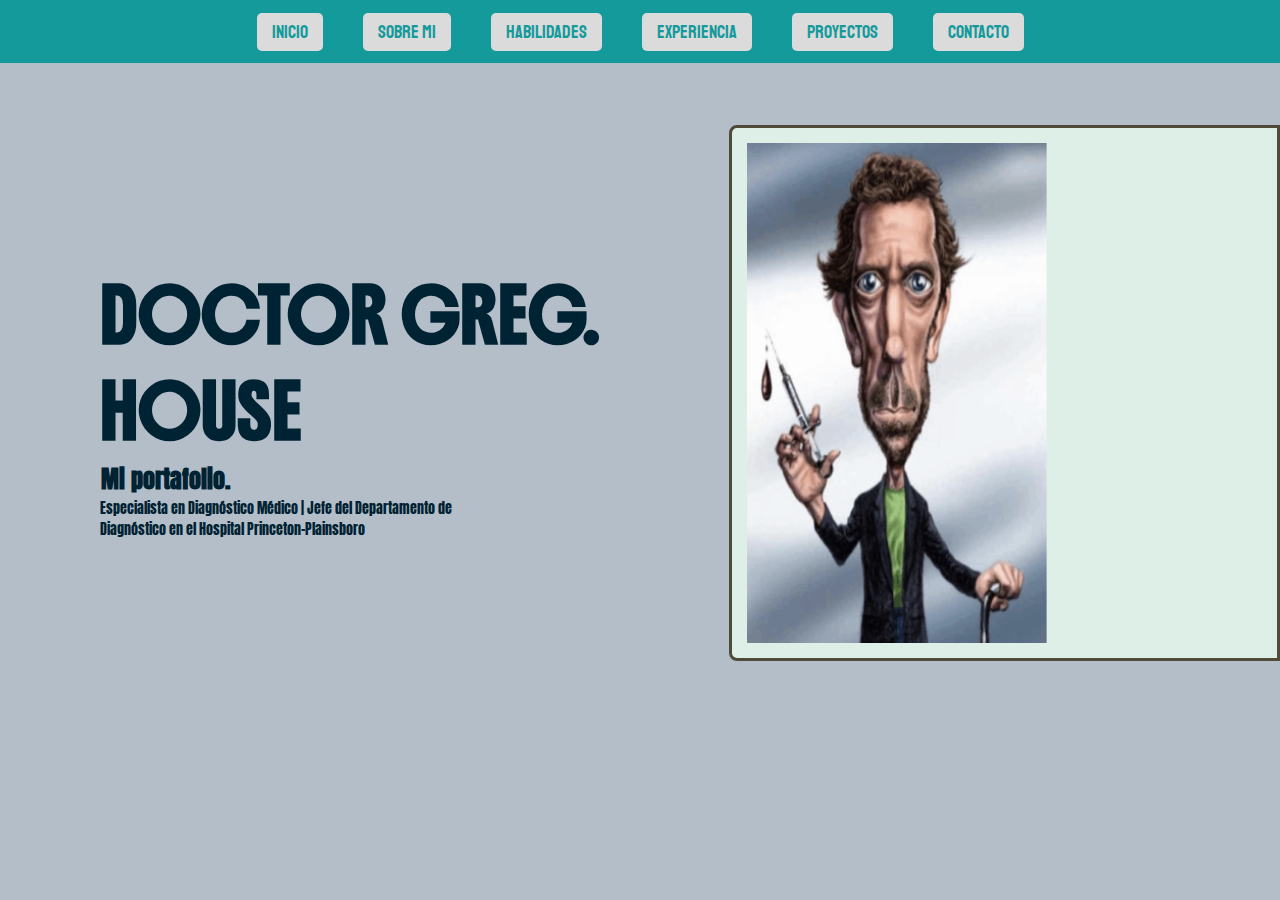
<file: index.html>
<!DOCTYPE html>
<html>

<head>
    <link rel="preconnect" href="https://fonts.googleapis.com">
    <link rel="preconnect" href="https://fonts.gstatic.com" crossorigin>
    <link href="https://fonts.googleapis.com/css2?family=Anton&family=Big+Shoulders:opsz,wght@10..72,100..900&family=Boldonse&family=Staatliches&display=swap" rel="stylesheet">

    <meta charset="UTF-8">
    <meta name="viewport" content="width=device-width, initial-scale=1.0">
    <link rel="stylesheet" href="stylesheets/style.css">
    <link rel="stylesheet" href="stylesheets/barranav.css">
    <title>Dr. House</title>
</head>

<body>
    <section class="top">
        <nav>
            <ul>
                <li><a href="index.html">Inicio</a></li>
                <li><a href="sobremi.html">Sobre mi</a></li>
                <li><a href="habilidades.html">Habilidades</a></li>
                <li><a href="exp.html">Experiencia</a></li>
                <li><a href="proyectos.html">Proyectos</a></li>
                <li><a href="contact.html">Contacto</a></li>
            </ul>
        </nav>
        <section class="portada">
            <header>
                <section class="infoport">
                    <h1 class="title">
                        Doctor Greg. House
                    </h1>
                    <h2 class="subtitle">
                        Mi portafolio.
                    </h2>
                    <p class="txtportada">
                        Especialista en Diagnóstico Médico | Jefe del Departamento de Diagnóstico en el Hospital Princeton-Plainsboro
                    </p>
                </section>
                <section class="foto">
                    <img src="fotos/drhouse.png">
                </section>
                
            </header>
        </section>
    </section>
    
</body>

</html>
</file>
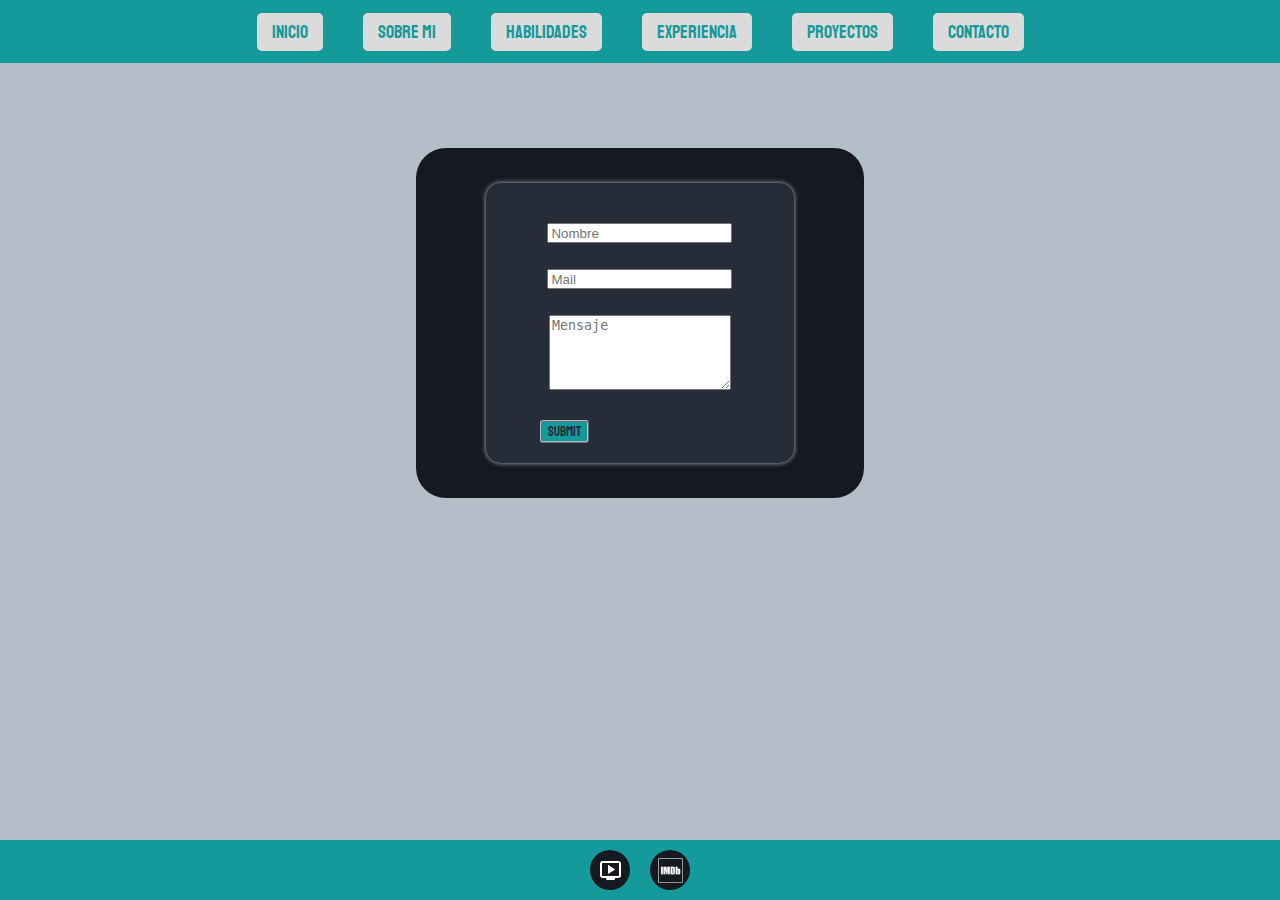
<file: contact.html>
<!DOCTYPE html>
<html lang="en">
<head>
    <link rel="preconnect" href="https://fonts.googleapis.com">
    <link rel="preconnect" href="https://fonts.gstatic.com" crossorigin>
    <link href="https://fonts.googleapis.com/css2?family=Anton&family=Big+Shoulders:opsz,wght@10..72,100..900&family=Boldonse&family=Staatliches&display=swap" rel="stylesheet">
    
    <meta charset="UTF-8">
    <meta name="viewport" content="width=device-width, initial-scale=1.0">
    <link rel="stylesheet" href="stylesheets/contact.css">
    <link rel="stylesheet" href="stylesheets/barranav.css">
    <title>Contactos</title>
</head>
<body>
    <section class="top">
        <nav>
            <ul>
                <li><a href="index.html">Inicio</a></li>
                <li><a href="sobremi.html">Sobre mi</a></li>
                <li><a href="habilidades.html">Habilidades</a></li>
                <li><a href="exp.html">Experiencia</a></li>
                <li><a href="proyectos.html">Proyectos</a></li>
                <li><a href="contact.html">Contacto</a></li>
            </ul>
        </nav>
    </section>
    <section class="container">
        <section class="contacto">
            <form action="https://api.web3forms.com/submit" method="post">
                <input type="hidden" name="access_key" value="cd7f4bad-21a8-4854-8ac9-07c4e6eb1020">
                <section class="small">
                    <input type="text" placeholder="Nombre">
                </section>
                <section class="small">
                    <input type="text" placeholder="Mail">
                </section>
                <section class="big">
                    <textarea name="mensaje" id="mensaje" placeholder="Mensaje"></textarea>
                </section>
                <section id="enviar">
                    <input type="submit">
                </section>
            </form>
        </section>
    </section>
    <footer class="bottom">
        <a href="https://www.netflix.com/ar/title/70136117" class="red" target="_blank"><img src="fotos/tv.png"></a>
        <a href="https://www.imdb.com/es/name/nm0491402/" class="red" target="_blank"><img src="fotos/imdb.png"></a>
    </footer>
</body>
</html>
</file>
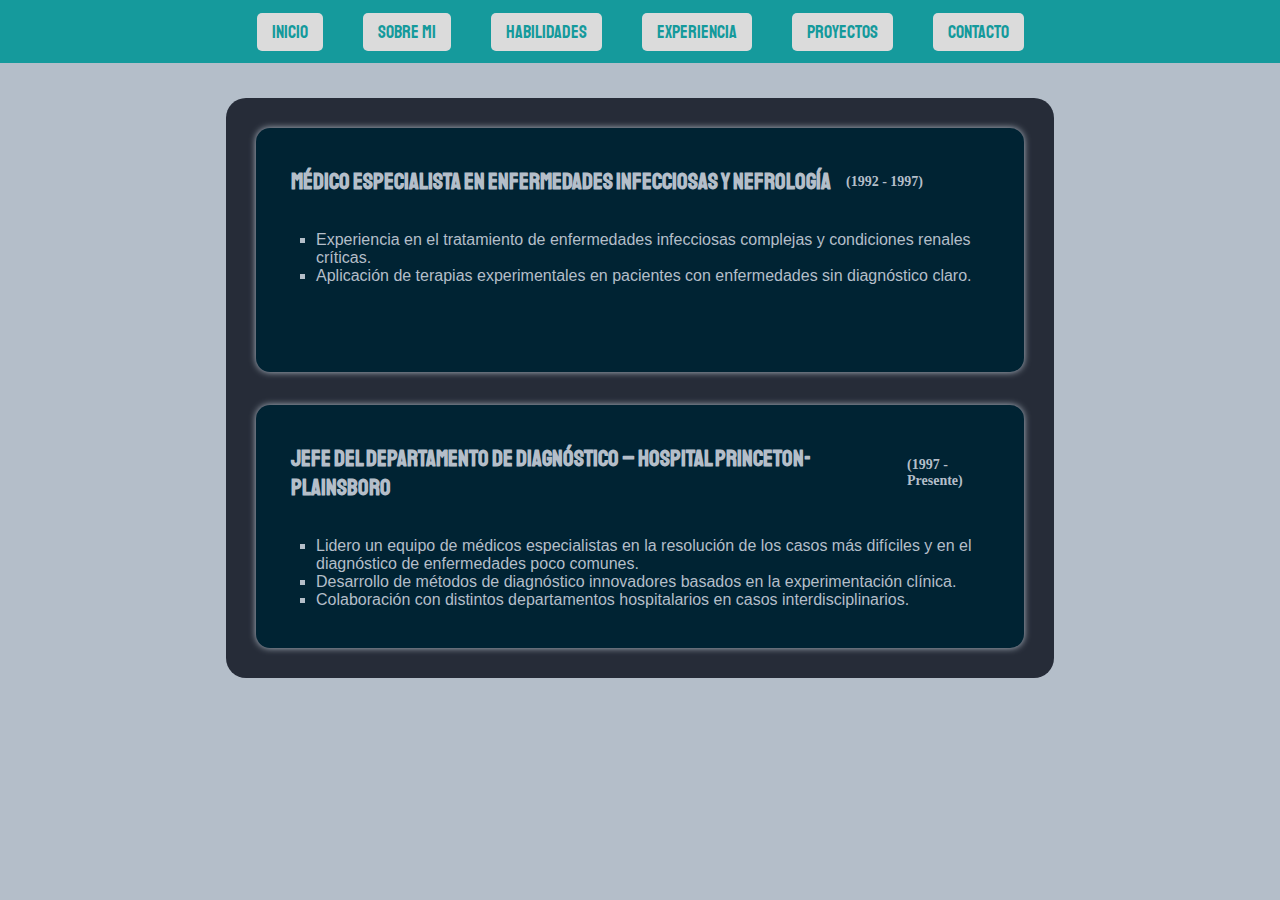
<file: exp.html>
<!DOCTYPE html>
<html lang="en">
<head>
    <link rel="preconnect" href="https://fonts.googleapis.com">
    <link rel="preconnect" href="https://fonts.gstatic.com" crossorigin>
    <link href="https://fonts.googleapis.com/css2?family=Anton&family=Big+Shoulders:opsz,wght@10..72,100..900&family=Boldonse&family=Staatliches&display=swap" rel="stylesheet">
    
    <meta charset="UTF-8">
    <meta name="viewport" content="width=device-width, initial-scale=1.0">
    <link rel="stylesheet" href="stylesheets/exp.css">
    <link rel="stylesheet" href="stylesheets/barranav.css">
    <title>Experiencia</title>
</head>
<body>
    <section class="top">
        <nav>
            <ul>
                <li><a href="index.html">Inicio</a></li>
                <li><a href="sobremi.html">Sobre mi</a></li>
                <li><a href="habilidades.html">Habilidades</a></li>
                <li><a href="exp.html">Experiencia</a></li>
                <li><a href="proyectos.html">Proyectos</a></li>
                <li><a href="contact.html">Contacto</a></li>
            </ul>
        </nav>
    </section>
    <section class="container">
        <section class="exp">
            <section class="hist">
                <div class="title">
                    <h2>
                        Médico Especialista en Enfermedades Infecciosas y Nefrología 
                    </h2>
                    <h4>(1992 - 1997)</h4>
                </div>
                <ul>
                    <li>Experiencia en el tratamiento de enfermedades infecciosas complejas y condiciones renales críticas.</li>
                    <li>Aplicación de terapias experimentales en pacientes con enfermedades sin diagnóstico claro.</li>
                </ul>
            </section>
            <section class="hist">
                <div class="title">
                    <h2>
                        Jefe del Departamento de Diagnóstico – Hospital Princeton-Plainsboro  
                    </h2>
                    <h4>(1997 - Presente)</h4>
                </div>
                <ul>
                    <li>Lidero un equipo de médicos especialistas en la resolución de los casos más difíciles y en el diagnóstico de enfermedades poco comunes.</li>
                    <li>Desarrollo de métodos de diagnóstico innovadores basados en la experimentación clínica.</li>
                    <li>Colaboración con distintos departamentos hospitalarios en casos interdisciplinarios.</li>
                </ul>
            </section>
        </section>
    </section>
</body>
</html>
</file>
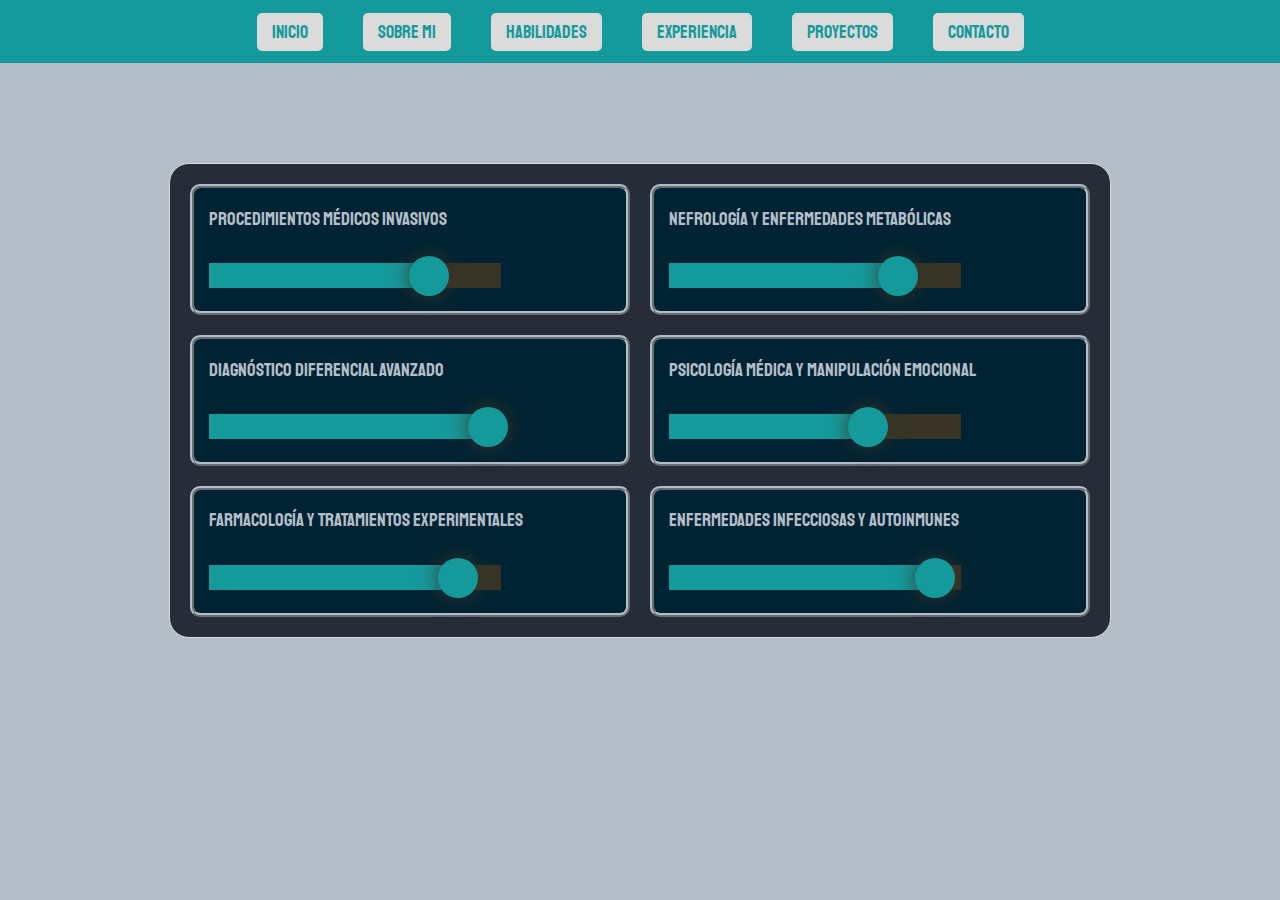
<file: habilidades.html>
<!DOCTYPE html>
<html lang="en">
<head>
    <link rel="preconnect" href="https://fonts.googleapis.com">
    <link rel="preconnect" href="https://fonts.gstatic.com" crossorigin>
    <link href="https://fonts.googleapis.com/css2?family=Anton&family=Big+Shoulders:opsz,wght@10..72,100..900&family=Boldonse&family=Staatliches&display=swap" rel="stylesheet">
    
    <meta charset="UTF-8">
    <meta name="viewport" content="width=device-width, initial-scale=1.0">
    <link rel="stylesheet" href="stylesheets/habilidades.css">
    <link rel="stylesheet" href="stylesheets/barranav.css">
    <title>Habilidades</title>
</head>
<body>
    <section class="top">
        <nav>
            <ul>
                <li><a href="index.html">Inicio</a></li>
                <li><a href="sobremi.html">Sobre mi</a></li>
                <li><a href="habilidades.html">Habilidades</a></li>
                <li><a href="exp.html">Experiencia</a></li>
                <li><a href="proyectos.html">Proyectos</a></li>
                <li><a href="contact.html">Contacto</a></li>
            </ul>
        </nav>
    </section>
    <section class="grancontenedor">
        <section class="container">
            <div class="perks">
                <section class="name">
                    <h3>
                        Procedimientos médicos invasivos
                    </h3>
                </section>
                <section class="barrita">
                    <div class="full" style="width: 52%;">
                        
                    </div>
                    <div class="percent" style="margin-left: 48%;">
                        <h3>
                            80%
                        </h3>
                    </div>
                    <div class="vacia">

                    </div>
                </section>
            </div>
            <div class="perks">
                <section class="name">
                    <h3>
                        Nefrología y enfermedades metabólicas
                    </h3>
                </section>
                <section class="barrita">
                    <div class="full" style="width: 55%;">
                        
                    </div>
                    <div class="percent" style="margin-left: 50%;">
                        <h3>
                            85%
                        </h3>
                    </div>
                    <div class="vacia">

                    </div>
                </section>
            </div>
            <div class="perks">
                <section class="name">
                    <h3>
                        Diagnóstico diferencial avanzado
                    </h3>
                </section>
                <section class="barrita">
                    <div class="full" style="width: 70%;">
                        
                    </div>
                    <div class="percent" style="margin-left: 62%;">
                        <h3>
                            100%
                        </h3>
                    </div>
                    <div class="vacia">

                    </div>
                </section>
            </div>
            <div class="perks">
                <section class="name">
                    <h3>
                        Psicología médica y manipulación emocional
                    </h3>
                </section>
                <section class="barrita">
                    <div class="full" style="width: 48%;">
                        
                    </div>
                    <div class="percent" style="margin-left: 43%;">
                        <h3>
                            75%
                        </h3>
                    </div>
                    <div class="vacia">

                    </div>
                </section>
            </div>
            <div class="perks">
                <section class="name">
                    <h3>
                        Farmacología y tratamientos experimentales
                    </h3>
                </section>
                <section class="barrita">
                    <div class="full" style="width: 59%;">
                        
                    </div>
                    <div class="percent" style="margin-left: 55%;">
                        <h3>
                            90%
                        </h3>
                    </div>
                    <div class="vacia">

                    </div>
                </section>
            </div>
            <div class="perks">
                <section class="name">
                    <h3>
                        Enfermedades infecciosas y autoinmunes
                    </h3>
                </section>
                <section class="barrita">
                    <div class="full" style="width: 65%;">
                        
                    </div>
                    <div class="percent" style="margin-left: 59%;">
                        <h3>
                            95%
                        </h3>
                    </div>
                    <div class="vacia">

                    </div>
                </section>
            </div>
        </section>
    </section>
</body>
</html>
</file>
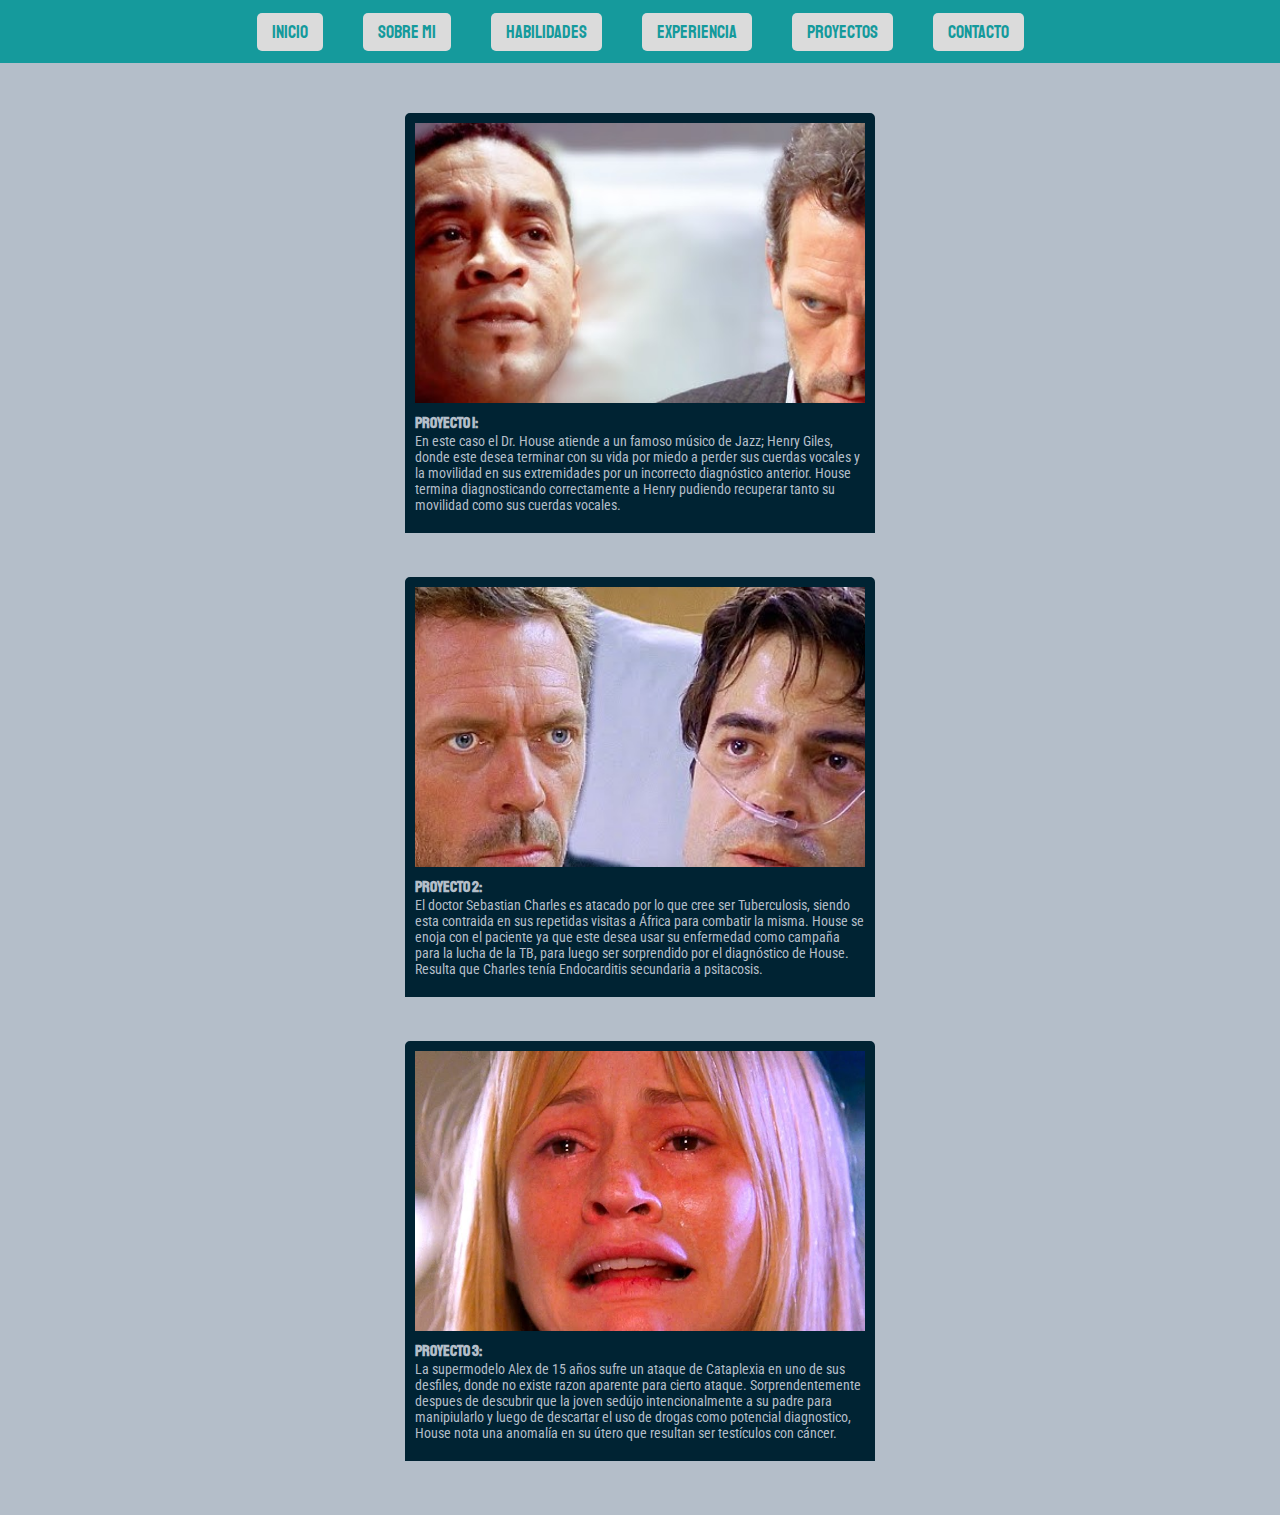
<file: proyectos.html>
<!DOCTYPE html>
<html lang="en">
<head>
    <link rel="preconnect" href="https://fonts.googleapis.com">
    <link rel="preconnect" href="https://fonts.gstatic.com" crossorigin>
    <link href="https://fonts.googleapis.com/css2?family=Anton&family=Big+Shoulders:opsz,wght@10..72,100..900&family=Boldonse&family=Roboto+Condensed:ital,wght@0,100..900;1,100..900&family=Staatliches&display=swap" rel="stylesheet">
    
    <meta charset="UTF-8">
    <meta name="viewport" content="width=device-width, initial-scale=1.0">
    <link rel="stylesheet" href="stylesheets/proyectos.css">
    <link rel="stylesheet" href="stylesheets/barranav.css">
    <title>Proyectos</title>
</head>
<body>
    <section class="top">
        <nav>
            <ul>
                <li><a href="index.html">Inicio</a></li>
                <li><a href="sobremi.html">Sobre mi</a></li>
                <li><a href="habilidades.html">Habilidades</a></li>
                <li><a href="exp.html">Experiencia</a></li>
                <li><a href="proyectos.html">Proyectos</a></li>
                <li><a href="contact.html">Contacto</a></li>
            </ul>
        </nav>
    </section>
    <section id="container">
        <section class="carrusel">
            <div class="card">
                <img src="fotos/proyecto1.jpg">
                <div class="cuerpo">
                    <h4>
                        Proyecto 1:
                    </h4>
                    <p>
                        En este caso el Dr. House atiende a un famoso músico de Jazz; Henry Giles, donde este desea terminar con su vida por miedo a perder sus cuerdas vocales y la movilidad en sus extremidades por un incorrecto diagnóstico anterior. House termina diagnosticando correctamente a Henry pudiendo recuperar tanto su movilidad como sus cuerdas vocales.
                    </p>
                </div>
            </div>
            <div class="card">
                <img src="fotos/proyecto2.jpg">
                <div class="cuerpo">
                    <h4>
                        Proyecto 2:
                    </h4>
                    <p>
                        El doctor Sebastian Charles es atacado por lo que cree ser Tuberculosis, siendo esta contraida en sus repetidas visitas a África para combatir la misma. House se enoja con el paciente ya que este desea usar su enfermedad como campaña para la lucha de la TB, para luego ser sorprendido por el diagnóstico de House. Resulta que Charles tenía Endocarditis secundaria a psitacosis.
                    </p>
                </div>
            </div>
            <div class="card">
                <img src="fotos/proyecto3.jpg">
                <div class="cuerpo">
                    <h4>
                        Proyecto 3:
                    </h4>
                    <p>
                        La supermodelo Alex de 15 años sufre un ataque de Cataplexia en uno de sus desfiles, donde no existe razon aparente para cierto ataque. Sorprendentemente despues de descubrir que la joven sedújo intencionalmente a su padre para manipiularlo y luego de descartar el uso de drogas como potencial diagnostico, House nota una anomalía en su útero que resultan ser testículos con cáncer.
                    </p>
                </div>
            </div>
            
        </section>
        <section>

        </section>
    </section>
</body>
</html>
</file>
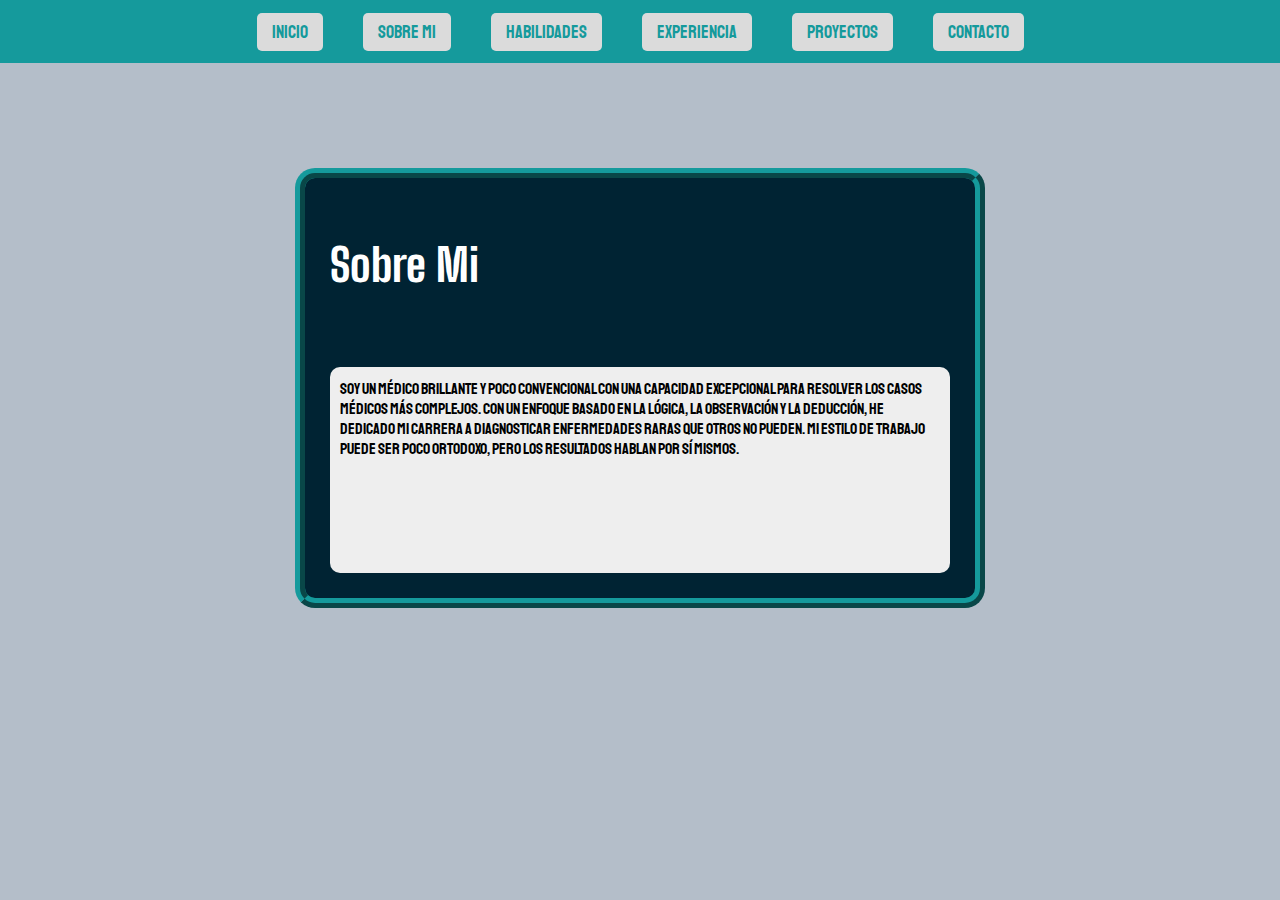
<file: sobremi.html>
<!DOCTYPE html>
<html lang="en">
<head>
    <link rel="preconnect" href="https://fonts.googleapis.com">
    <link rel="preconnect" href="https://fonts.gstatic.com" crossorigin>
    <link href="https://fonts.googleapis.com/css2?family=Anton&family=Big+Shoulders:opsz,wght@10..72,100..900&family=Boldonse&family=Staatliches&display=swap" rel="stylesheet">
    
    <meta charset="UTF-8">
    <meta name="viewport" content="width=device-width, initial-scale=1.0">
    <link rel="stylesheet" href="stylesheets/sobremi.css">
    <link rel="stylesheet" href="stylesheets/barranav.css">
    <title>Sobre mi</title>
</head>
<body>
    <section class="top">
        <nav>
            <ul>
                <li><a href="index.html">Inicio</a></li>
                <li><a href="sobremi.html">Sobre mi</a></li>
                <li><a href="habilidades.html">Habilidades</a></li>
                <li><a href="exp.html">Experiencia</a></li>
                <li><a href="proyectos.html">Proyectos</a></li>
                <li><a href="contact.html">Contacto</a></li>
            </ul>
        </nav>
    </section>
    <section class="sobremi">
        <section class="container">
            <article class="title">
                <h3>Sobre Mi</h3>
            </article>
           <article class="text">
                <p>
                    Soy un médico brillante y poco convencional con una capacidad excepcional para resolver los casos médicos más complejos. Con un enfoque basado en la lógica, la observación y la deducción, he dedicado mi carrera a diagnosticar enfermedades raras que otros no pueden. 
                    Mi estilo de trabajo puede ser poco ortodoxo, pero los resultados hablan por sí mismos.
                </p>
           </article>
            
            
        </section>
    </section>
</body>
</html>
</file>
<file: stylesheets/style.css>
.title{
    font-family: "Boldonse", system-ui;
    width: 98%;
    padding-left: 100px;
    padding-top: 40%;
    padding-bottom: 0px;
    font-size: 50px;
    margin: 0px;
    color: #002333;
    text-transform: uppercase;
}
.portada .infoport{
    position: relative;
    left: 0;
    width: 40%;
    flex-wrap: wrap;
    min-width: 15%;
}
.portada .subtitle {
    font-family: "Anton", sans-serif;
    padding-left: 100px;
    margin: 1px;
    color: #002333;
}
.portada .txtportada{
    font-family: "Anton", sans-serif;
    padding-left: 100px;
    margin: 0px;
    font-size: 14px;
    color: #002333;
}
.portada .foto{
    right: 0;
    width: 60%;
    display: flex;
    justify-content: right;
    padding: 62px 0px;
    
}
.portada .foto img {
    background-color: #DEEFE7;
    width: 300px;
    height: 500px;
    padding-right: 30%;
    padding-left: 15px;
    padding-top: 15px;
    padding-bottom: 15px;
    border-radius: 8px 0px 0px   8px;
    border: 3px solid #504B38; 
}

  
.top .portada header {
    display: flex;
    height: 100%;
    width: 100%;
    margin: 0px;
    justify-content: center;    
    background-color: #B4BEC9;
    margin: 0px;
    flex-wrap: wrap;
}

@media screen and (max-width:1000px) {
    .top .portada header{
        flex-direction: column;
    }
    .top .portada .infoport {
        width: 70%;
        margin-bottom: 15%;
        display: flex;
        padding-left: 30%;
        flex-direction: column;
    }
    .top .portada .infoport .title {
        padding: 0px;
        padding-top: 90px;
        width: 75%;
    }
    .top .portada .infoport .subtitle{
        padding: 0px;
        width: 20%;
    }
    .top .portada .infoport .txtportada {
        padding: 0px;
        width: 50%;
    }
    .top .portada header .foto {
        right: 0;
        width: 100%;
        margin-bottom: 10%  ;
    }
}
</file>
<file: stylesheets/barranav.css>
body{
    margin: 0;
}
/*Letras */
.boldonse-regular {
    font-family: "Boldonse", system-ui;
    font-weight: 400;
    font-style: normal;
}
  
.big-shoulders-letra2 {
    font-family: "Big Shoulders", sans-serif;
    font-optical-sizing: auto;
    font-weight: 150px;
    font-style: normal;
}
.anton-regular {
    font-family: "Anton", sans-serif;
    font-weight: 400;
    font-style: normal;
  }
.staatliches-regular {
    font-family: "Staatliches", sans-serif;
    font-weight: 400;
    font-style: normal;
}
  
/*Fin Letras */
html{
    background-color: #B4BEC9;
}
.top nav{
    display: flex;
    align-items: center;
    background-color: #159A9C;
    width: 100%;
    top: 0;
    left: 0;
    margin: 0px;
    justify-content: center;
}
.top nav ul{
    padding: 10px 0px;
    margin: 0;
    height: 43px;
    width: 100%;
    display: flex;
    flex-wrap: wrap;
    max-height: 43px;
    justify-content: center;
    align-items: center;
    list-style: none;
    gap: 40px;
}


.top nav ul li {
    display: flex;
    justify-content: center;
}
.top nav ul li a{
    background-color: #DBDBDB;
    display: flex;
    justify-content: center;
    align-items: center;
    padding: 8px 15px;
    border-radius: 5px;
    transition: transform 0.7s, border 0.7s;
    text-decoration: none;
    color: #159A9C;
    font-family: "Staatliches", sans-serif;
    font-size: 18px;
    height: 22px;
    white-space: nowrap;
    flex-shrink: 1;
    max-width: fit-content;
}
.top nav ul li a:hover {
    transform: scale(1.1);
    border-bottom: 5px solid #383527;
    border-right: 5px solid #383527;
}

@media screen and (max-width: 840px) {
    .top nav ul{
        height: 100%;
        max-height: none;
    }
}
</file>
<file: stylesheets/contact.css>
body{
    margin: 0;
}
/*Letras */
.boldonse-regular {
    font-family: "Boldonse", system-ui;
    font-weight: 400;
    font-style: normal;
}
  
.big-shoulders-letra2 {
    font-family: "Big Shoulders", sans-serif;
    font-optical-sizing: auto;
    font-weight: 150px;
    font-style: normal;
}
.anton-regular {
    font-family: "Anton", sans-serif;
    font-weight: 400;
    font-style: normal;
  }
.staatliches-regular {
    font-family: "Staatliches", sans-serif;
    font-weight: 400;
    font-style: normal;
}
  
/*Fin Letras */
html{
    background-color: #B4BEC9;
}
.bottom {
    background-color: #159A9C;
    height: 60px;
    width: 100%;
    position: fixed;
    bottom: 0;
    display: flex;
    justify-content: center;
    align-items: center;
    gap: 20px;
}
.bottom a{
    width: 40px;
    border-radius: 50%;
    height: 40px;
    background-color: #161920;
    display: flex;
    justify-content: center;
    align-items: center;
    transition: transform 0.7s;
}
.bottom a img{
    width: 25px;
    height: 25px;
}
.bottom a:hover{
    transform: scale(1.2);
    box-shadow: 0 0 9px white;
}
.container{
    width: 100%;
    height: 520px;
    width: 100%;
    display: flex;
    justify-content: center;
    align-items: center;
}
.container .contacto {
    border-radius: 30px;
    background-color: #161920;
    width: 35%;
    height: 350px;
    display: flex;
    justify-content: center;
    align-items: center;
}
.container .contacto form {
    padding: 20px;
    background-color: #262c38;
    border-radius: 15px;
    box-shadow: 0 0 5px #B4BEC9;
    display: grid;
    height: 240px;
    width: 60%;
    grid-template-rows: repeat(4,1fr);
    justify-content: center;
}
.container .contacto form .small {
    height: 20px;
    margin-top: 20px;
    display: flex;
    justify-content: center;
    width: 250px;
}
.container .contacto form .big {
    margin-top: 20px;
    display: flex;
    justify-content: center;
    width: 250px;
    height: 75px;
}
.container .contacto form #enviar input{
    left: 0;
    font-family: "Staatliches", sans-serif;
    font-weight: 40;
    margin-top: 30px;
    margin-left: 25px;
    text-decoration: none;
    background-color: #159A9C;
    color: #262c38;
    border: 2px ridge #B4BEC9;
    border-radius: 3px;
    transition: transform 0.4s, background-color 0.4s;
}
.container .contacto form #enviar input:hover{
    transform: scale(1.1);
    background-color: #B4BEC9;
    color: #262c38;
}
</file>
<file: stylesheets/exp.css>
body{
    margin: 0;
}
/*Letras */
.boldonse-regular {
    font-family: "Boldonse", system-ui;
    font-weight: 400;
    font-style: normal;
}
  
.big-shoulders-letra2 {
    font-family: "Big Shoulders", sans-serif;
    font-optical-sizing: auto;
    font-weight: 150px;
    font-style: normal;
}
.anton-regular {
    font-family: "Anton", sans-serif;
    font-weight: 400;
    font-style: normal;
  }
.staatliches-regular {
    font-family: "Staatliches", sans-serif;
    font-weight: 400;
    font-style: normal;
}
  
/*Fin Letras */
html{
    background-color: #B4BEC9;
}
.container {
    width: 100%;
    height: 650px;
    display: flex;
    justify-content: center;
    align-items: center;
}
.container .exp{
    background-color: #262c38;
    width: 60%;
    height: 80%;
    display: grid;
    grid-template-rows: repeat(2, 1fr);
    padding: 30px;
    gap: 33px;
    border-radius: 20px;
}
.container .exp .hist{
    box-shadow: 0 0 7px #B4BEC9;
    border-radius: 14px;
    background-color: #002333;
    padding: 20px;
    transition: transform 1.3s, box-shadow 1s, border 2s;
}
.container .exp .hist:hover{
    transform: scale(1.2);
    border: 5px solid #262c38;
    box-shadow: 0 0 10px #002333;
    border-radius: 14px;
    background-color: #002333;
}
.container .exp .hist .title{
    display: flex;
    align-items: center;
}
.container .exp .hist .title h2{
    font-family: "Staatliches", sans-serif;
    color: #B4BEC9;
    padding: 0px 15px;
    font-size: 23px;
}
.container .exp .hist .title h4{
    color: #B4BEC9;
    font-size: 14px;
}
.container .exp .hist ul{
    list-style: square;
    color: #B4BEC9;
}
.container .exp .hist ul li{
    font-family: 'Trebuchet MS', 'Lucida Sans Unicode', 'Lucida Grande', 'Lucida Sans', Arial, sans-serif;
}
</file>
<file: stylesheets/habilidades.css>
body{
    margin: 0;
}
/*Letras */
.boldonse-regular {
    font-family: "Boldonse", system-ui;
    font-weight: 400;
    font-style: normal;
}
  
.big-shoulders-letra2 {
    font-family: "Big Shoulders", sans-serif;
    font-optical-sizing: auto;
    font-weight: 150px;
    font-style: normal;
}
.anton-regular {
    font-family: "Anton", sans-serif;
    font-weight: 400;
    font-style: normal;
  }
.staatliches-regular {
    font-family: "Staatliches", sans-serif;
    font-weight: 400;
    font-style: normal;
}
  
/*Fin Letras */
html{
    background-color: #B4BEC9;
}
.grancontenedor {
    display: flex;
    justify-content: center;
    align-items: center;
    padding: 0px;
}
.grancontenedor .container{
    background-color: #262c38;
    border: 1px solid #DBDBDB;
    border-radius: 20px;
    padding: 20px 20px;
    margin: 0px;
    margin-top: 100px;
    width: 900px;
    height: 100%;
    display: grid;
    grid-template-rows: repeat(3,1fr);
    grid-template-columns: repeat(2,1fr);
    gap: 20px;
}
.container .perks{
    background-color: #002333;
    border: 4px ridge #B4BEC9;
    border-radius: 10px;
    display: grid;
    grid-template-rows: repeat(2, 1fr);
    
}
.container .perks .name{
    display: flex;
    justify-content: left;
    align-items: center;

}
.container .perks .name h3{
    font-family: "Staatliches", sans-serif;
    font-weight: 100;
    padding: 0px 15px;
    color: #B4BEC9;
}
.container .perks .barrita{
    margin-left: 15px;
    display: flex;
    position: relative;
}
.container .perks .barrita .vacia{
    background-color: #383527;
    margin: 14px 0px;
    height: 25px;
    width: 70%;
}
.container .perks .barrita .full{
    display: flex;
    margin: 14px 0px;
    justify-content: right;
    position: absolute;
    height: 25px;
    background-color: #159A9C;
}
.container .perks .barrita .percent{
    display: flex;
    justify-content: center;
    align-items: center;
    position: absolute;
    border-radius: 50%;
    height: 40px;
    width: 40px;
    margin: 7px 0px;
    
    padding: 0px;
    background-color: #159A9C;
    box-shadow: 0 0 20px #383527;
    transition: transform 0.5s;
}
.container .perks .barrita .percent h3{
    font-family: "Staatliches", sans-serif;
    transition: color 1s, transform 0.3s;
    color: #159A9C;
    font-size: 13px;
    padding: 0px;
    margin: 0px;
}
.container .perks:hover .barrita .percent h3{
    color: #383527;
    transform: scale(1.1);
}
.container .perks:hover .barrita .percent{
    transform: scale(1.1);
}
</file>
<file: stylesheets/proyectos.css>
body{
    margin: 0;
}
/*Letras */
.boldonse-regular {
    font-family: "Boldonse", system-ui;
    font-weight: 400;
    font-style: normal;
}
  
.big-shoulders-letra2 {
    font-family: "Big Shoulders", sans-serif;
    font-optical-sizing: auto;
    font-weight: 150px;
    font-style: normal;
}
.anton-regular {
    font-family: "Anton", sans-serif;
    font-weight: 400;
    font-style: normal;
  }
.staatliches-regular {
    font-family: "Staatliches", sans-serif;
    font-weight: 400;
    font-style: normal;
}

.roboto-condensed{
    font-family: "Roboto Condensed", sans-serif;
    font-optical-sizing: auto;
    font-weight: 200;
    font-style: normal;
  }
/*Fin Letras */
html{
    background-color: #B4BEC9;
}
.container{
    width: 100%;
    height: 900px;
}
.carrusel{
    display: flex;
    justify-content: center;
    align-items: center;
    padding: 16px 0px;
    height: 650px;
    width: 100%;
    gap: 40px;
}
.card{
    gap: 10px;
    position: relative;
}
.card img{
    border: 10px solid #002333;
    border-radius: 5px;
    width: 450px;
    object-fit: cover;
    height: 400px;
    padding: 0px;
    margin: 0px;
}
.card .cuerpo{
    width: 470px;
    height: 120px;
    background-color: #002333;
    position: absolute;
    border-radius: 10px 10px 0px 0px;
    bottom: 0;
    padding-top: 10px;
    margin-bottom: 4px;
}
.card .cuerpo h4 {
    color: #B4BEC9;
    font-family: "Staatliches", sans-serif;
    margin: 0px;
    padding: 0px 10px;
}
.card .cuerpo p{
    color: #B4BEC9;
    margin: 0px;
    font-size: 14px;
    font-family: "Roboto Condensed", sans-serif;
    padding: 0px 10px;
}
@media screen and (max-width: 1400px) {
    .carrusel {
        padding: 50px 0px;
        height: 100%;
        display: flex;
        flex-direction: column;
    }
}
</file>
<file: stylesheets/sobremi.css>
body{
    margin: 0;
}
/*Letras */
.boldonse-regular {
    font-family: "Boldonse", system-ui;
    font-weight: 400;
    font-style: normal;
}
  
.big-shoulders-letra2 {
    font-family: "Big Shoulders", sans-serif;
    font-optical-sizing: auto;
    font-weight: 150px;
    font-style: normal;
}
.anton-regular {
    font-family: "Anton", sans-serif;
    font-weight: 400;
    font-style: normal;
  }
.staatliches-regular {
    font-family: "Staatliches", sans-serif;
    font-weight: 400;
    font-style: normal;
}
  
/*Fin Letras */
html{
    background-color: #B4BEC9;
}

.sobremi {
    display: flex;
    background-color: #B4BEC9;
    width: 100%;
    height: 650px; 
    justify-content: center;
    align-items: center;
}
.sobremi .container {
    padding: 15px;
    background-color: #002333;
    border-radius: 20px;
    border: 10px ridge #159A9C;
    transition: transform 3s;
    height: 60%;
    width: 50%;
    display: grid;
    grid-template-rows: repeat(2,1r);
}
.sobremi .container:hover{
    transform: scale(1.2);
}
.sobremi .container .title {
    height: 100px;
    margin: 0px;
    padding-left: 10px;
}
.sobremi .container .title h3 {
    color: #FFFFFF;
    font-size: 45px;
    font-family: "Big Shoulders", sans-serif;
}
.sobremi .container .text {
    margin: 10px;
    padding: 10px;
    border-radius: 10px;
    background-color: #EEEEEE;
}
.sobremi .container .text p {
    margin-top: 0px;
    margin-bottom: 40px;
    padding-top: 2px;
    font-family: "Staatliches", sans-serif
}
</file>
